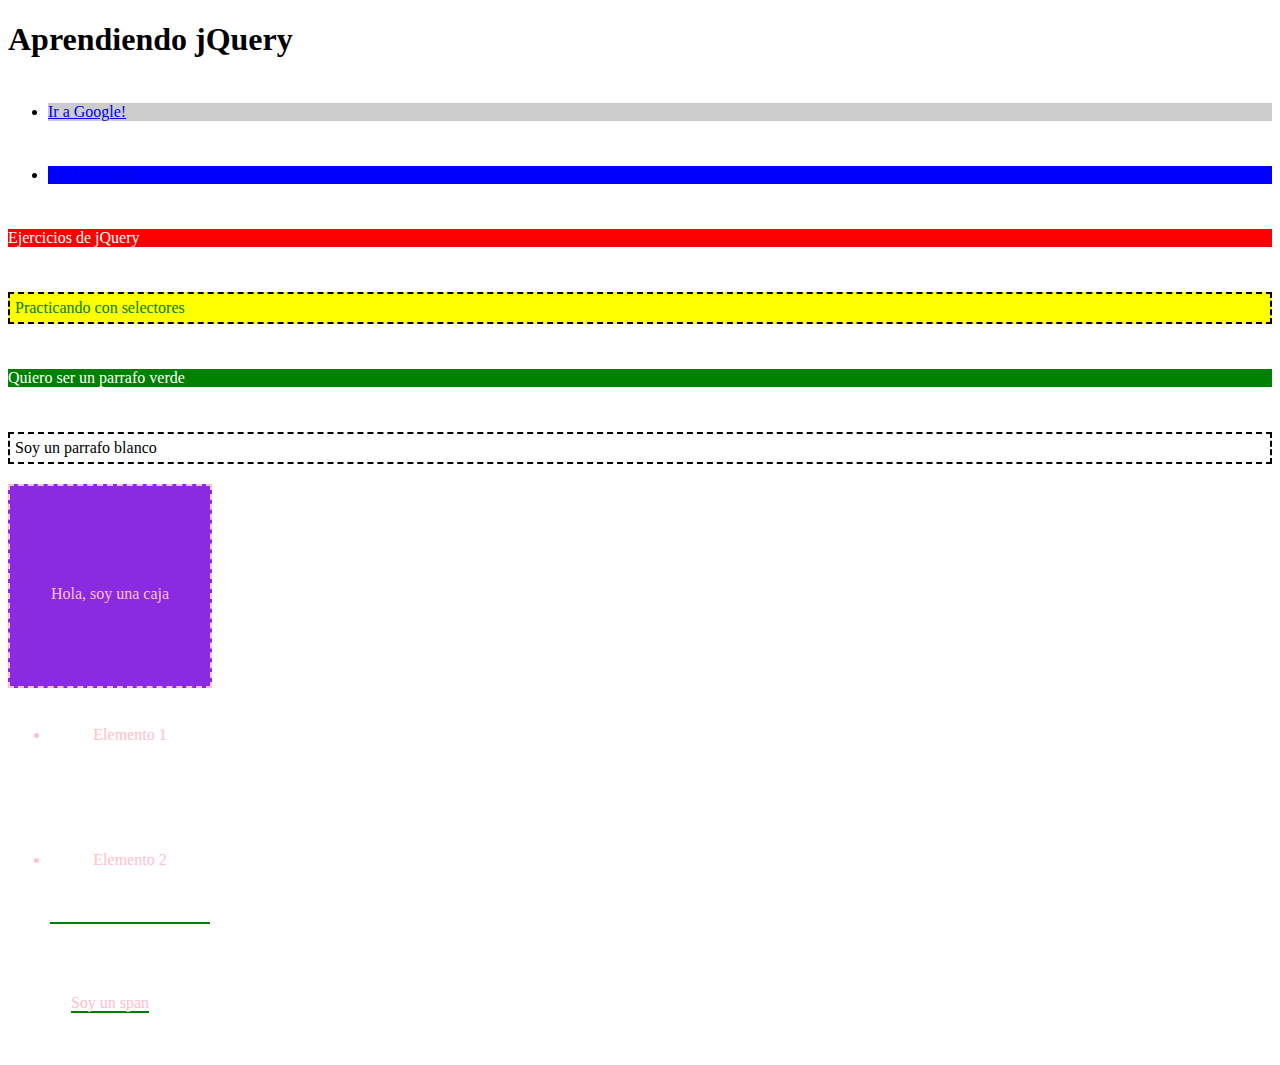
<file: index.html>
<!DOCTYPE html>
<html lang="en">
<head>
    <meta charset="UTF-8">
    <meta name="viewport" content="width=device-width, initial-scale=1.0">
    <meta http-equiv="X-UA-Compatible" content="ie=edge">
    <title>Learning jQuery</title>
    <link rel="stylesheet" type="text/css" href="css/style.css" media="screen"/>
    <script type="text/javascript" src="js/jquery-3.3.1.min.js"></script>
    <script type="text/javascript" src="js/01-selectores.js"></script>
    
</head>
<body>
    <h1>Aprendiendo jQuery</h1>

    <ul>
        <li><a href="https://www.google.com" title="Google">Ir a Google!</a></li>
        <li><a href="https://www.facebook.com" title="Facebook">Ir a Facebook!</a></li>
    </ul>

    <p id="rojo" class="sin_borde">Ejercicios de jQuery</p>
    <p id="amarillo" class="zebra">Practicando con selectores</p>
    <p id="verde" class="sin_borde">Quiero ser un parrafo verde</p>
    <p class="zebra">Soy un parrafo blanco</p>

    <div id="caja">
        <p>Hola, soy una caja</p>
        <ul>
            <li>Elemento 1</li>
            <li class="resaltado">Elemento 2</li>
        </ul>

        <span class="resaltado">Soy un span</span>
    </div>
</body>
</html>
</file>
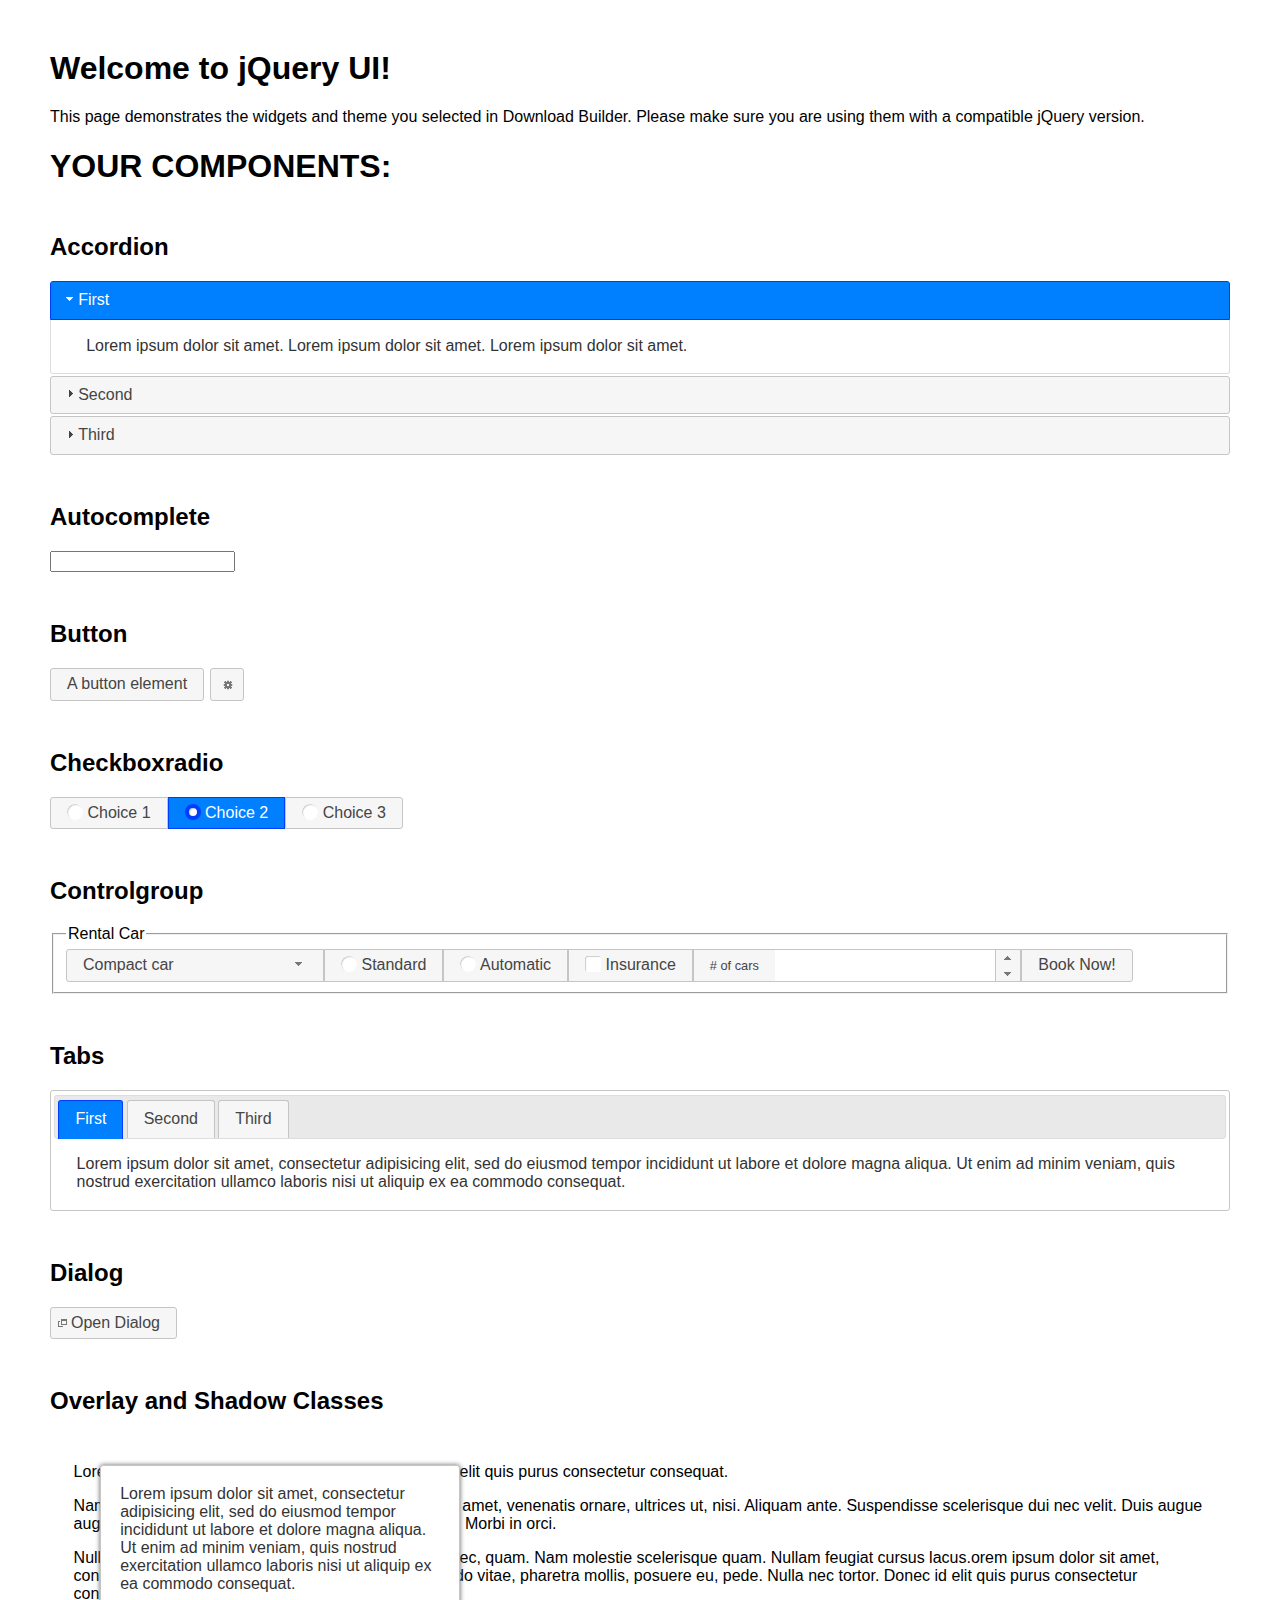
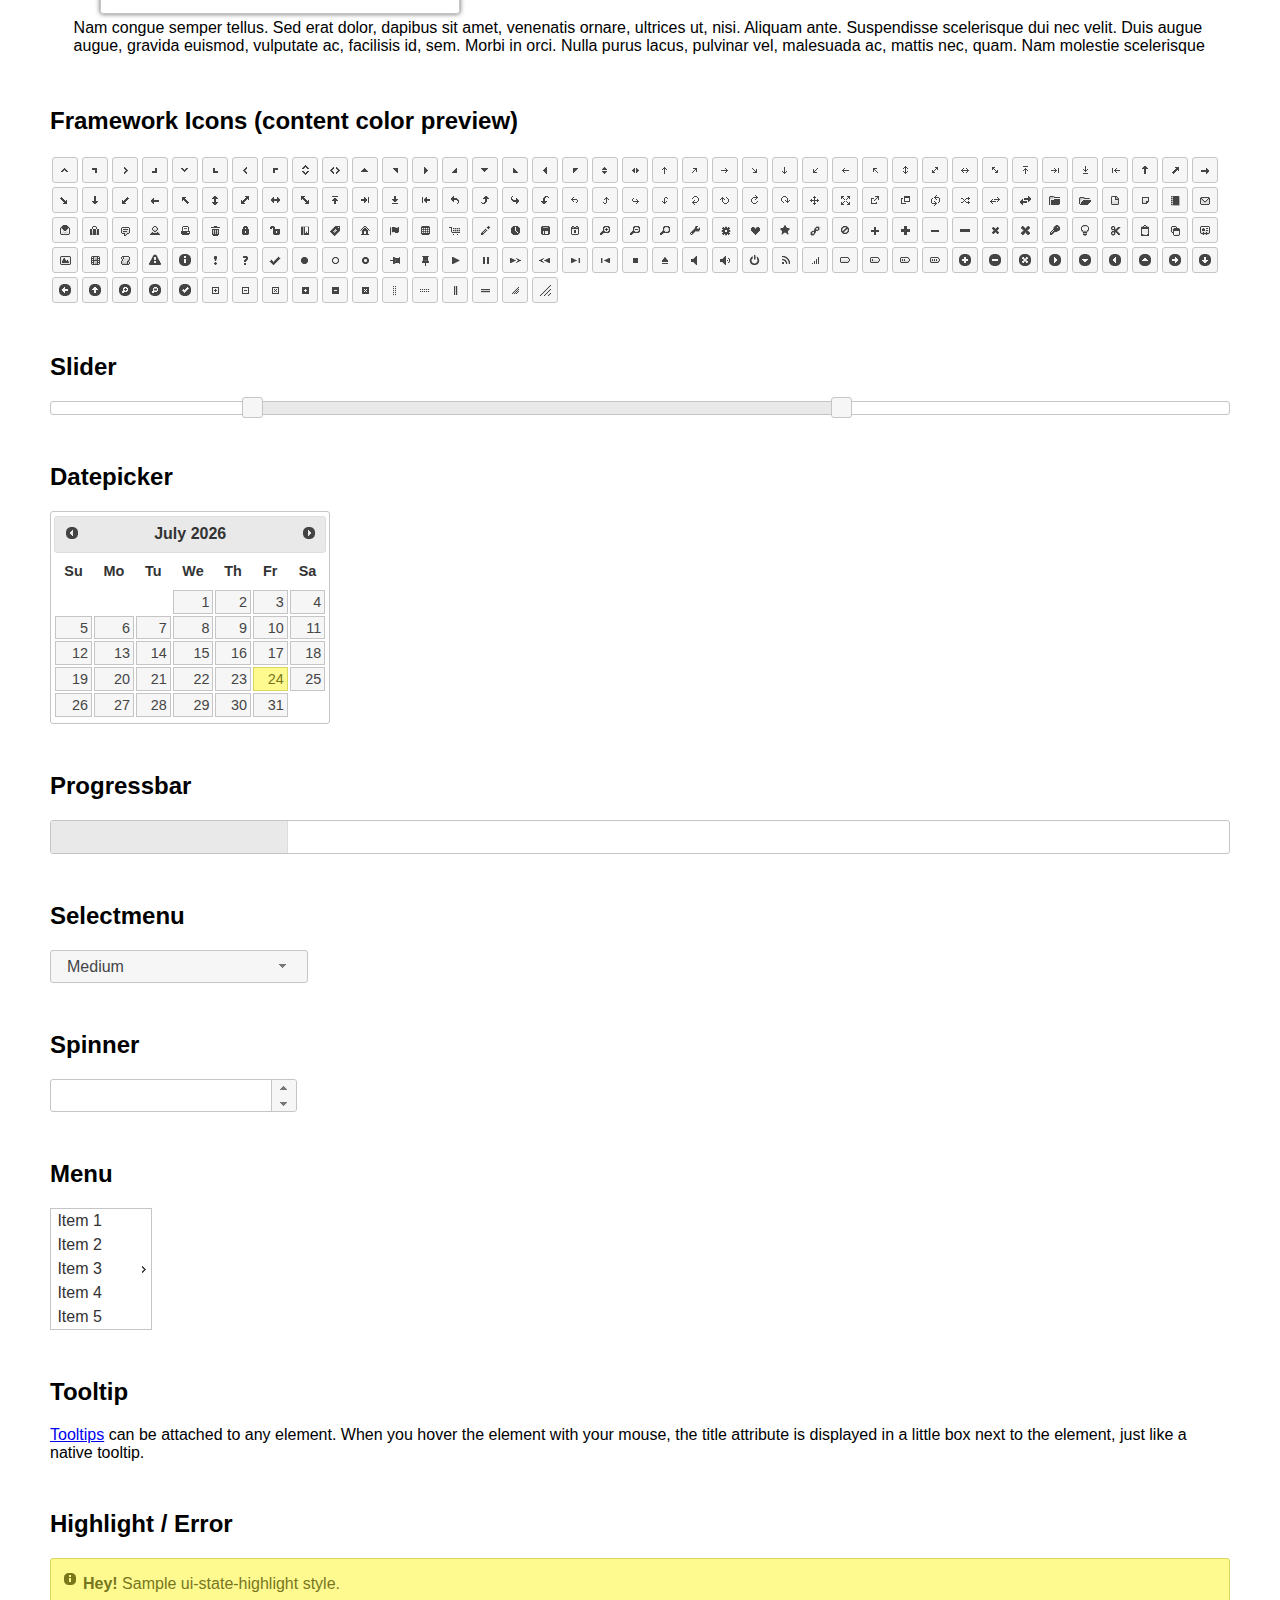
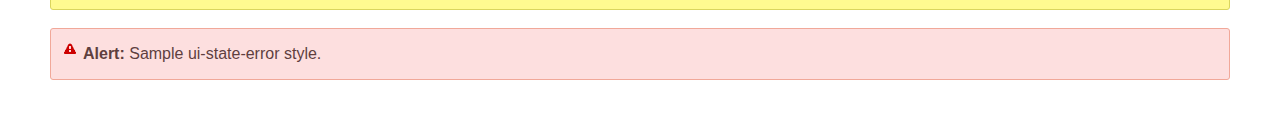
<file: jquery-ui-1.12.1/index.html>
<!doctype html>
<html lang="us">
<head>
	<meta charset="utf-8">
	<title>jQuery UI Example Page</title>
	<link href="jquery-ui.css" rel="stylesheet">
	<style>
	body{
		font-family: "Trebuchet MS", sans-serif;
		margin: 50px;
	}
	.demoHeaders {
		margin-top: 2em;
	}
	#dialog-link {
		padding: .4em 1em .4em 20px;
		text-decoration: none;
		position: relative;
	}
	#dialog-link span.ui-icon {
		margin: 0 5px 0 0;
		position: absolute;
		left: .2em;
		top: 50%;
		margin-top: -8px;
	}
	#icons {
		margin: 0;
		padding: 0;
	}
	#icons li {
		margin: 2px;
		position: relative;
		padding: 4px 0;
		cursor: pointer;
		float: left;
		list-style: none;
	}
	#icons span.ui-icon {
		float: left;
		margin: 0 4px;
	}
	.fakewindowcontain .ui-widget-overlay {
		position: absolute;
	}
	select {
		width: 200px;
	}
	</style>
</head>
<body>

<h1>Welcome to jQuery UI!</h1>

<div class="ui-widget">
	<p>This page demonstrates the widgets and theme you selected in Download Builder. Please make sure you are using them with a compatible jQuery version.</p>
</div>

<h1>YOUR COMPONENTS:</h1>


<!-- Accordion -->
<h2 class="demoHeaders">Accordion</h2>
<div id="accordion">
	<h3>First</h3>
	<div>Lorem ipsum dolor sit amet. Lorem ipsum dolor sit amet. Lorem ipsum dolor sit amet.</div>
	<h3>Second</h3>
	<div>Phasellus mattis tincidunt nibh.</div>
	<h3>Third</h3>
	<div>Nam dui erat, auctor a, dignissim quis.</div>
</div>



<!-- Autocomplete -->
<h2 class="demoHeaders">Autocomplete</h2>
<div>
	<input id="autocomplete" title="type &quot;a&quot;">
</div>



<!-- Button -->
<h2 class="demoHeaders">Button</h2>
<button id="button">A button element</button>
<button id="button-icon">An icon-only button</button>



<!-- Checkboxradio -->
<h2 class="demoHeaders">Checkboxradio</h2>
<form style="margin-top: 1em;">
	<div id="radioset">
		<input type="radio" id="radio1" name="radio"><label for="radio1">Choice 1</label>
		<input type="radio" id="radio2" name="radio" checked="checked"><label for="radio2">Choice 2</label>
		<input type="radio" id="radio3" name="radio"><label for="radio3">Choice 3</label>
	</div>
</form>



<!-- Controlgroup -->
<h2 class="demoHeaders">Controlgroup</h2>
<fieldset>
	<legend>Rental Car</legend>
	<div id="controlgroup">
		<select id="car-type">
			<option>Compact car</option>
			<option>Midsize car</option>
			<option>Full size car</option>
			<option>SUV</option>
			<option>Luxury</option>
			<option>Truck</option>
			<option>Van</option>
		</select>
		<label for="transmission-standard">Standard</label>
		<input type="radio" name="transmission" id="transmission-standard">
		<label for="transmission-automatic">Automatic</label>
		<input type="radio" name="transmission" id="transmission-automatic">
		<label for="insurance">Insurance</label>
		<input type="checkbox" name="insurance" id="insurance">
		<label for="horizontal-spinner" class="ui-controlgroup-label"># of cars</label>
		<input id="horizontal-spinner" class="ui-spinner-input">
		<button>Book Now!</button>
	</div>
</fieldset>



<!-- Tabs -->
<h2 class="demoHeaders">Tabs</h2>
<div id="tabs">
	<ul>
		<li><a href="#tabs-1">First</a></li>
		<li><a href="#tabs-2">Second</a></li>
		<li><a href="#tabs-3">Third</a></li>
	</ul>
	<div id="tabs-1">Lorem ipsum dolor sit amet, consectetur adipisicing elit, sed do eiusmod tempor incididunt ut labore et dolore magna aliqua. Ut enim ad minim veniam, quis nostrud exercitation ullamco laboris nisi ut aliquip ex ea commodo consequat.</div>
	<div id="tabs-2">Phasellus mattis tincidunt nibh. Cras orci urna, blandit id, pretium vel, aliquet ornare, felis. Maecenas scelerisque sem non nisl. Fusce sed lorem in enim dictum bibendum.</div>
	<div id="tabs-3">Nam dui erat, auctor a, dignissim quis, sollicitudin eu, felis. Pellentesque nisi urna, interdum eget, sagittis et, consequat vestibulum, lacus. Mauris porttitor ullamcorper augue.</div>
</div>



<h2 class="demoHeaders">Dialog</h2>
<p>
	<button id="dialog-link" class="ui-button ui-corner-all ui-widget">
		<span class="ui-icon ui-icon-newwin"></span>Open Dialog
	</button>
</p>

<h2 class="demoHeaders">Overlay and Shadow Classes</h2>
<div style="position: relative; width: 96%; height: 200px; padding:1% 2%; overflow:hidden;" class="fakewindowcontain">
	<p>Lorem ipsum dolor sit amet,  Nulla nec tortor. Donec id elit quis purus consectetur consequat. </p><p>Nam congue semper tellus. Sed erat dolor, dapibus sit amet, venenatis ornare, ultrices ut, nisi. Aliquam ante. Suspendisse scelerisque dui nec velit. Duis augue augue, gravida euismod, vulputate ac, facilisis id, sem. Morbi in orci. </p><p>Nulla purus lacus, pulvinar vel, malesuada ac, mattis nec, quam. Nam molestie scelerisque quam. Nullam feugiat cursus lacus.orem ipsum dolor sit amet, consectetur adipiscing elit. Donec libero risus, commodo vitae, pharetra mollis, posuere eu, pede. Nulla nec tortor. Donec id elit quis purus consectetur consequat. </p><p>Nam congue semper tellus. Sed erat dolor, dapibus sit amet, venenatis ornare, ultrices ut, nisi. Aliquam ante. Suspendisse scelerisque dui nec velit. Duis augue augue, gravida euismod, vulputate ac, facilisis id, sem. Morbi in orci. Nulla purus lacus, pulvinar vel, malesuada ac, mattis nec, quam. Nam molestie scelerisque quam. </p><p>Nullam feugiat cursus lacus.orem ipsum dolor sit amet, consectetur adipiscing elit. Donec libero risus, commodo vitae, pharetra mollis, posuere eu, pede. Nulla nec tortor. Donec id elit quis purus consectetur consequat. Nam congue semper tellus. Sed erat dolor, dapibus sit amet, venenatis ornare, ultrices ut, nisi. Aliquam ante. </p><p>Suspendisse scelerisque dui nec velit. Duis augue augue, gravida euismod, vulputate ac, facilisis id, sem. Morbi in orci. Nulla purus lacus, pulvinar vel, malesuada ac, mattis nec, quam. Nam molestie scelerisque quam. Nullam feugiat cursus lacus.orem ipsum dolor sit amet, consectetur adipiscing elit. Donec libero risus, commodo vitae, pharetra mollis, posuere eu, pede. Nulla nec tortor. Donec id elit quis purus consectetur consequat. Nam congue semper tellus. Sed erat dolor, dapibus sit amet, venenatis ornare, ultrices ut, nisi. </p>

	<!-- ui-dialog -->
	<div class="ui-widget-overlay ui-front"></div>
	<div style="position: absolute; width: 320px; left: 50px; top: 30px; padding: 1.2em" class="ui-widget ui-front ui-widget-content ui-corner-all ui-widget-shadow">
		Lorem ipsum dolor sit amet, consectetur adipisicing elit, sed do eiusmod tempor incididunt ut labore et dolore magna aliqua. Ut enim ad minim veniam, quis nostrud exercitation ullamco laboris nisi ut aliquip ex ea commodo consequat.
	</div>

</div>

<!-- ui-dialog -->
<div id="dialog" title="Dialog Title">
	<p>Lorem ipsum dolor sit amet, consectetur adipisicing elit, sed do eiusmod tempor incididunt ut labore et dolore magna aliqua. Ut enim ad minim veniam, quis nostrud exercitation ullamco laboris nisi ut aliquip ex ea commodo consequat.</p>
</div>



<h2 class="demoHeaders">Framework Icons (content color preview)</h2>
<ul id="icons" class="ui-widget ui-helper-clearfix">
	<li class="ui-state-default ui-corner-all" title=".ui-icon-caret-1-n"><span class="ui-icon ui-icon-caret-1-n"></span></li>
	<li class="ui-state-default ui-corner-all" title=".ui-icon-caret-1-ne"><span class="ui-icon ui-icon-caret-1-ne"></span></li>
	<li class="ui-state-default ui-corner-all" title=".ui-icon-caret-1-e"><span class="ui-icon ui-icon-caret-1-e"></span></li>
	<li class="ui-state-default ui-corner-all" title=".ui-icon-caret-1-se"><span class="ui-icon ui-icon-caret-1-se"></span></li>
	<li class="ui-state-default ui-corner-all" title=".ui-icon-caret-1-s"><span class="ui-icon ui-icon-caret-1-s"></span></li>
	<li class="ui-state-default ui-corner-all" title=".ui-icon-caret-1-sw"><span class="ui-icon ui-icon-caret-1-sw"></span></li>
	<li class="ui-state-default ui-corner-all" title=".ui-icon-caret-1-w"><span class="ui-icon ui-icon-caret-1-w"></span></li>
	<li class="ui-state-default ui-corner-all" title=".ui-icon-caret-1-nw"><span class="ui-icon ui-icon-caret-1-nw"></span></li>
	<li class="ui-state-default ui-corner-all" title=".ui-icon-caret-2-n-s"><span class="ui-icon ui-icon-caret-2-n-s"></span></li>
	<li class="ui-state-default ui-corner-all" title=".ui-icon-caret-2-e-w"><span class="ui-icon ui-icon-caret-2-e-w"></span></li>
	<li class="ui-state-default ui-corner-all" title=".ui-icon-triangle-1-n"><span class="ui-icon ui-icon-triangle-1-n"></span></li>
	<li class="ui-state-default ui-corner-all" title=".ui-icon-triangle-1-ne"><span class="ui-icon ui-icon-triangle-1-ne"></span></li>
	<li class="ui-state-default ui-corner-all" title=".ui-icon-triangle-1-e"><span class="ui-icon ui-icon-triangle-1-e"></span></li>
	<li class="ui-state-default ui-corner-all" title=".ui-icon-triangle-1-se"><span class="ui-icon ui-icon-triangle-1-se"></span></li>
	<li class="ui-state-default ui-corner-all" title=".ui-icon-triangle-1-s"><span class="ui-icon ui-icon-triangle-1-s"></span></li>
	<li class="ui-state-default ui-corner-all" title=".ui-icon-triangle-1-sw"><span class="ui-icon ui-icon-triangle-1-sw"></span></li>
	<li class="ui-state-default ui-corner-all" title=".ui-icon-triangle-1-w"><span class="ui-icon ui-icon-triangle-1-w"></span></li>
	<li class="ui-state-default ui-corner-all" title=".ui-icon-triangle-1-nw"><span class="ui-icon ui-icon-triangle-1-nw"></span></li>
	<li class="ui-state-default ui-corner-all" title=".ui-icon-triangle-2-n-s"><span class="ui-icon ui-icon-triangle-2-n-s"></span></li>
	<li class="ui-state-default ui-corner-all" title=".ui-icon-triangle-2-e-w"><span class="ui-icon ui-icon-triangle-2-e-w"></span></li>
	<li class="ui-state-default ui-corner-all" title=".ui-icon-arrow-1-n"><span class="ui-icon ui-icon-arrow-1-n"></span></li>
	<li class="ui-state-default ui-corner-all" title=".ui-icon-arrow-1-ne"><span class="ui-icon ui-icon-arrow-1-ne"></span></li>
	<li class="ui-state-default ui-corner-all" title=".ui-icon-arrow-1-e"><span class="ui-icon ui-icon-arrow-1-e"></span></li>
	<li class="ui-state-default ui-corner-all" title=".ui-icon-arrow-1-se"><span class="ui-icon ui-icon-arrow-1-se"></span></li>
	<li class="ui-state-default ui-corner-all" title=".ui-icon-arrow-1-s"><span class="ui-icon ui-icon-arrow-1-s"></span></li>
	<li class="ui-state-default ui-corner-all" title=".ui-icon-arrow-1-sw"><span class="ui-icon ui-icon-arrow-1-sw"></span></li>
	<li class="ui-state-default ui-corner-all" title=".ui-icon-arrow-1-w"><span class="ui-icon ui-icon-arrow-1-w"></span></li>
	<li class="ui-state-default ui-corner-all" title=".ui-icon-arrow-1-nw"><span class="ui-icon ui-icon-arrow-1-nw"></span></li>
	<li class="ui-state-default ui-corner-all" title=".ui-icon-arrow-2-n-s"><span class="ui-icon ui-icon-arrow-2-n-s"></span></li>
	<li class="ui-state-default ui-corner-all" title=".ui-icon-arrow-2-ne-sw"><span class="ui-icon ui-icon-arrow-2-ne-sw"></span></li>
	<li class="ui-state-default ui-corner-all" title=".ui-icon-arrow-2-e-w"><span class="ui-icon ui-icon-arrow-2-e-w"></span></li>
	<li class="ui-state-default ui-corner-all" title=".ui-icon-arrow-2-se-nw"><span class="ui-icon ui-icon-arrow-2-se-nw"></span></li>
	<li class="ui-state-default ui-corner-all" title=".ui-icon-arrowstop-1-n"><span class="ui-icon ui-icon-arrowstop-1-n"></span></li>
	<li class="ui-state-default ui-corner-all" title=".ui-icon-arrowstop-1-e"><span class="ui-icon ui-icon-arrowstop-1-e"></span></li>
	<li class="ui-state-default ui-corner-all" title=".ui-icon-arrowstop-1-s"><span class="ui-icon ui-icon-arrowstop-1-s"></span></li>
	<li class="ui-state-default ui-corner-all" title=".ui-icon-arrowstop-1-w"><span class="ui-icon ui-icon-arrowstop-1-w"></span></li>
	<li class="ui-state-default ui-corner-all" title=".ui-icon-arrowthick-1-n"><span class="ui-icon ui-icon-arrowthick-1-n"></span></li>
	<li class="ui-state-default ui-corner-all" title=".ui-icon-arrowthick-1-ne"><span class="ui-icon ui-icon-arrowthick-1-ne"></span></li>
	<li class="ui-state-default ui-corner-all" title=".ui-icon-arrowthick-1-e"><span class="ui-icon ui-icon-arrowthick-1-e"></span></li>
	<li class="ui-state-default ui-corner-all" title=".ui-icon-arrowthick-1-se"><span class="ui-icon ui-icon-arrowthick-1-se"></span></li>
	<li class="ui-state-default ui-corner-all" title=".ui-icon-arrowthick-1-s"><span class="ui-icon ui-icon-arrowthick-1-s"></span></li>
	<li class="ui-state-default ui-corner-all" title=".ui-icon-arrowthick-1-sw"><span class="ui-icon ui-icon-arrowthick-1-sw"></span></li>
	<li class="ui-state-default ui-corner-all" title=".ui-icon-arrowthick-1-w"><span class="ui-icon ui-icon-arrowthick-1-w"></span></li>
	<li class="ui-state-default ui-corner-all" title=".ui-icon-arrowthick-1-nw"><span class="ui-icon ui-icon-arrowthick-1-nw"></span></li>
	<li class="ui-state-default ui-corner-all" title=".ui-icon-arrowthick-2-n-s"><span class="ui-icon ui-icon-arrowthick-2-n-s"></span></li>
	<li class="ui-state-default ui-corner-all" title=".ui-icon-arrowthick-2-ne-sw"><span class="ui-icon ui-icon-arrowthick-2-ne-sw"></span></li>
	<li class="ui-state-default ui-corner-all" title=".ui-icon-arrowthick-2-e-w"><span class="ui-icon ui-icon-arrowthick-2-e-w"></span></li>
	<li class="ui-state-default ui-corner-all" title=".ui-icon-arrowthick-2-se-nw"><span class="ui-icon ui-icon-arrowthick-2-se-nw"></span></li>
	<li class="ui-state-default ui-corner-all" title=".ui-icon-arrowthickstop-1-n"><span class="ui-icon ui-icon-arrowthickstop-1-n"></span></li>
	<li class="ui-state-default ui-corner-all" title=".ui-icon-arrowthickstop-1-e"><span class="ui-icon ui-icon-arrowthickstop-1-e"></span></li>
	<li class="ui-state-default ui-corner-all" title=".ui-icon-arrowthickstop-1-s"><span class="ui-icon ui-icon-arrowthickstop-1-s"></span></li>
	<li class="ui-state-default ui-corner-all" title=".ui-icon-arrowthickstop-1-w"><span class="ui-icon ui-icon-arrowthickstop-1-w"></span></li>
	<li class="ui-state-default ui-corner-all" title=".ui-icon-arrowreturnthick-1-w"><span class="ui-icon ui-icon-arrowreturnthick-1-w"></span></li>
	<li class="ui-state-default ui-corner-all" title=".ui-icon-arrowreturnthick-1-n"><span class="ui-icon ui-icon-arrowreturnthick-1-n"></span></li>
	<li class="ui-state-default ui-corner-all" title=".ui-icon-arrowreturnthick-1-e"><span class="ui-icon ui-icon-arrowreturnthick-1-e"></span></li>
	<li class="ui-state-default ui-corner-all" title=".ui-icon-arrowreturnthick-1-s"><span class="ui-icon ui-icon-arrowreturnthick-1-s"></span></li>
	<li class="ui-state-default ui-corner-all" title=".ui-icon-arrowreturn-1-w"><span class="ui-icon ui-icon-arrowreturn-1-w"></span></li>
	<li class="ui-state-default ui-corner-all" title=".ui-icon-arrowreturn-1-n"><span class="ui-icon ui-icon-arrowreturn-1-n"></span></li>
	<li class="ui-state-default ui-corner-all" title=".ui-icon-arrowreturn-1-e"><span class="ui-icon ui-icon-arrowreturn-1-e"></span></li>
	<li class="ui-state-default ui-corner-all" title=".ui-icon-arrowreturn-1-s"><span class="ui-icon ui-icon-arrowreturn-1-s"></span></li>
	<li class="ui-state-default ui-corner-all" title=".ui-icon-arrowrefresh-1-w"><span class="ui-icon ui-icon-arrowrefresh-1-w"></span></li>
	<li class="ui-state-default ui-corner-all" title=".ui-icon-arrowrefresh-1-n"><span class="ui-icon ui-icon-arrowrefresh-1-n"></span></li>
	<li class="ui-state-default ui-corner-all" title=".ui-icon-arrowrefresh-1-e"><span class="ui-icon ui-icon-arrowrefresh-1-e"></span></li>
	<li class="ui-state-default ui-corner-all" title=".ui-icon-arrowrefresh-1-s"><span class="ui-icon ui-icon-arrowrefresh-1-s"></span></li>
	<li class="ui-state-default ui-corner-all" title=".ui-icon-arrow-4"><span class="ui-icon ui-icon-arrow-4"></span></li>
	<li class="ui-state-default ui-corner-all" title=".ui-icon-arrow-4-diag"><span class="ui-icon ui-icon-arrow-4-diag"></span></li>
	<li class="ui-state-default ui-corner-all" title=".ui-icon-extlink"><span class="ui-icon ui-icon-extlink"></span></li>
	<li class="ui-state-default ui-corner-all" title=".ui-icon-newwin"><span class="ui-icon ui-icon-newwin"></span></li>
	<li class="ui-state-default ui-corner-all" title=".ui-icon-refresh"><span class="ui-icon ui-icon-refresh"></span></li>
	<li class="ui-state-default ui-corner-all" title=".ui-icon-shuffle"><span class="ui-icon ui-icon-shuffle"></span></li>
	<li class="ui-state-default ui-corner-all" title=".ui-icon-transfer-e-w"><span class="ui-icon ui-icon-transfer-e-w"></span></li>
	<li class="ui-state-default ui-corner-all" title=".ui-icon-transferthick-e-w"><span class="ui-icon ui-icon-transferthick-e-w"></span></li>
	<li class="ui-state-default ui-corner-all" title=".ui-icon-folder-collapsed"><span class="ui-icon ui-icon-folder-collapsed"></span></li>
	<li class="ui-state-default ui-corner-all" title=".ui-icon-folder-open"><span class="ui-icon ui-icon-folder-open"></span></li>
	<li class="ui-state-default ui-corner-all" title=".ui-icon-document"><span class="ui-icon ui-icon-document"></span></li>
	<li class="ui-state-default ui-corner-all" title=".ui-icon-document-b"><span class="ui-icon ui-icon-document-b"></span></li>
	<li class="ui-state-default ui-corner-all" title=".ui-icon-note"><span class="ui-icon ui-icon-note"></span></li>
	<li class="ui-state-default ui-corner-all" title=".ui-icon-mail-closed"><span class="ui-icon ui-icon-mail-closed"></span></li>
	<li class="ui-state-default ui-corner-all" title=".ui-icon-mail-open"><span class="ui-icon ui-icon-mail-open"></span></li>
	<li class="ui-state-default ui-corner-all" title=".ui-icon-suitcase"><span class="ui-icon ui-icon-suitcase"></span></li>
	<li class="ui-state-default ui-corner-all" title=".ui-icon-comment"><span class="ui-icon ui-icon-comment"></span></li>
	<li class="ui-state-default ui-corner-all" title=".ui-icon-person"><span class="ui-icon ui-icon-person"></span></li>
	<li class="ui-state-default ui-corner-all" title=".ui-icon-print"><span class="ui-icon ui-icon-print"></span></li>
	<li class="ui-state-default ui-corner-all" title=".ui-icon-trash"><span class="ui-icon ui-icon-trash"></span></li>
	<li class="ui-state-default ui-corner-all" title=".ui-icon-locked"><span class="ui-icon ui-icon-locked"></span></li>
	<li class="ui-state-default ui-corner-all" title=".ui-icon-unlocked"><span class="ui-icon ui-icon-unlocked"></span></li>
	<li class="ui-state-default ui-corner-all" title=".ui-icon-bookmark"><span class="ui-icon ui-icon-bookmark"></span></li>
	<li class="ui-state-default ui-corner-all" title=".ui-icon-tag"><span class="ui-icon ui-icon-tag"></span></li>
	<li class="ui-state-default ui-corner-all" title=".ui-icon-home"><span class="ui-icon ui-icon-home"></span></li>
	<li class="ui-state-default ui-corner-all" title=".ui-icon-flag"><span class="ui-icon ui-icon-flag"></span></li>
	<li class="ui-state-default ui-corner-all" title=".ui-icon-calculator"><span class="ui-icon ui-icon-calculator"></span></li>
	<li class="ui-state-default ui-corner-all" title=".ui-icon-cart"><span class="ui-icon ui-icon-cart"></span></li>
	<li class="ui-state-default ui-corner-all" title=".ui-icon-pencil"><span class="ui-icon ui-icon-pencil"></span></li>
	<li class="ui-state-default ui-corner-all" title=".ui-icon-clock"><span class="ui-icon ui-icon-clock"></span></li>
	<li class="ui-state-default ui-corner-all" title=".ui-icon-disk"><span class="ui-icon ui-icon-disk"></span></li>
	<li class="ui-state-default ui-corner-all" title=".ui-icon-calendar"><span class="ui-icon ui-icon-calendar"></span></li>
	<li class="ui-state-default ui-corner-all" title=".ui-icon-zoomin"><span class="ui-icon ui-icon-zoomin"></span></li>
	<li class="ui-state-default ui-corner-all" title=".ui-icon-zoomout"><span class="ui-icon ui-icon-zoomout"></span></li>
	<li class="ui-state-default ui-corner-all" title=".ui-icon-search"><span class="ui-icon ui-icon-search"></span></li>
	<li class="ui-state-default ui-corner-all" title=".ui-icon-wrench"><span class="ui-icon ui-icon-wrench"></span></li>
	<li class="ui-state-default ui-corner-all" title=".ui-icon-gear"><span class="ui-icon ui-icon-gear"></span></li>
	<li class="ui-state-default ui-corner-all" title=".ui-icon-heart"><span class="ui-icon ui-icon-heart"></span></li>
	<li class="ui-state-default ui-corner-all" title=".ui-icon-star"><span class="ui-icon ui-icon-star"></span></li>
	<li class="ui-state-default ui-corner-all" title=".ui-icon-link"><span class="ui-icon ui-icon-link"></span></li>
	<li class="ui-state-default ui-corner-all" title=".ui-icon-cancel"><span class="ui-icon ui-icon-cancel"></span></li>
	<li class="ui-state-default ui-corner-all" title=".ui-icon-plus"><span class="ui-icon ui-icon-plus"></span></li>
	<li class="ui-state-default ui-corner-all" title=".ui-icon-plusthick"><span class="ui-icon ui-icon-plusthick"></span></li>
	<li class="ui-state-default ui-corner-all" title=".ui-icon-minus"><span class="ui-icon ui-icon-minus"></span></li>
	<li class="ui-state-default ui-corner-all" title=".ui-icon-minusthick"><span class="ui-icon ui-icon-minusthick"></span></li>
	<li class="ui-state-default ui-corner-all" title=".ui-icon-close"><span class="ui-icon ui-icon-close"></span></li>
	<li class="ui-state-default ui-corner-all" title=".ui-icon-closethick"><span class="ui-icon ui-icon-closethick"></span></li>
	<li class="ui-state-default ui-corner-all" title=".ui-icon-key"><span class="ui-icon ui-icon-key"></span></li>
	<li class="ui-state-default ui-corner-all" title=".ui-icon-lightbulb"><span class="ui-icon ui-icon-lightbulb"></span></li>
	<li class="ui-state-default ui-corner-all" title=".ui-icon-scissors"><span class="ui-icon ui-icon-scissors"></span></li>
	<li class="ui-state-default ui-corner-all" title=".ui-icon-clipboard"><span class="ui-icon ui-icon-clipboard"></span></li>
	<li class="ui-state-default ui-corner-all" title=".ui-icon-copy"><span class="ui-icon ui-icon-copy"></span></li>
	<li class="ui-state-default ui-corner-all" title=".ui-icon-contact"><span class="ui-icon ui-icon-contact"></span></li>
	<li class="ui-state-default ui-corner-all" title=".ui-icon-image"><span class="ui-icon ui-icon-image"></span></li>
	<li class="ui-state-default ui-corner-all" title=".ui-icon-video"><span class="ui-icon ui-icon-video"></span></li>
	<li class="ui-state-default ui-corner-all" title=".ui-icon-script"><span class="ui-icon ui-icon-script"></span></li>
	<li class="ui-state-default ui-corner-all" title=".ui-icon-alert"><span class="ui-icon ui-icon-alert"></span></li>
	<li class="ui-state-default ui-corner-all" title=".ui-icon-info"><span class="ui-icon ui-icon-info"></span></li>
	<li class="ui-state-default ui-corner-all" title=".ui-icon-notice"><span class="ui-icon ui-icon-notice"></span></li>
	<li class="ui-state-default ui-corner-all" title=".ui-icon-help"><span class="ui-icon ui-icon-help"></span></li>
	<li class="ui-state-default ui-corner-all" title=".ui-icon-check"><span class="ui-icon ui-icon-check"></span></li>
	<li class="ui-state-default ui-corner-all" title=".ui-icon-bullet"><span class="ui-icon ui-icon-bullet"></span></li>
	<li class="ui-state-default ui-corner-all" title=".ui-icon-radio-off"><span class="ui-icon ui-icon-radio-off"></span></li>
	<li class="ui-state-default ui-corner-all" title=".ui-icon-radio-on"><span class="ui-icon ui-icon-radio-on"></span></li>
	<li class="ui-state-default ui-corner-all" title=".ui-icon-pin-w"><span class="ui-icon ui-icon-pin-w"></span></li>
	<li class="ui-state-default ui-corner-all" title=".ui-icon-pin-s"><span class="ui-icon ui-icon-pin-s"></span></li>
	<li class="ui-state-default ui-corner-all" title=".ui-icon-play"><span class="ui-icon ui-icon-play"></span></li>
	<li class="ui-state-default ui-corner-all" title=".ui-icon-pause"><span class="ui-icon ui-icon-pause"></span></li>
	<li class="ui-state-default ui-corner-all" title=".ui-icon-seek-next"><span class="ui-icon ui-icon-seek-next"></span></li>
	<li class="ui-state-default ui-corner-all" title=".ui-icon-seek-prev"><span class="ui-icon ui-icon-seek-prev"></span></li>
	<li class="ui-state-default ui-corner-all" title=".ui-icon-seek-end"><span class="ui-icon ui-icon-seek-end"></span></li>
	<li class="ui-state-default ui-corner-all" title=".ui-icon-seek-first"><span class="ui-icon ui-icon-seek-first"></span></li>
	<li class="ui-state-default ui-corner-all" title=".ui-icon-stop"><span class="ui-icon ui-icon-stop"></span></li>
	<li class="ui-state-default ui-corner-all" title=".ui-icon-eject"><span class="ui-icon ui-icon-eject"></span></li>
	<li class="ui-state-default ui-corner-all" title=".ui-icon-volume-off"><span class="ui-icon ui-icon-volume-off"></span></li>
	<li class="ui-state-default ui-corner-all" title=".ui-icon-volume-on"><span class="ui-icon ui-icon-volume-on"></span></li>
	<li class="ui-state-default ui-corner-all" title=".ui-icon-power"><span class="ui-icon ui-icon-power"></span></li>
	<li class="ui-state-default ui-corner-all" title=".ui-icon-signal-diag"><span class="ui-icon ui-icon-signal-diag"></span></li>
	<li class="ui-state-default ui-corner-all" title=".ui-icon-signal"><span class="ui-icon ui-icon-signal"></span></li>
	<li class="ui-state-default ui-corner-all" title=".ui-icon-battery-0"><span class="ui-icon ui-icon-battery-0"></span></li>
	<li class="ui-state-default ui-corner-all" title=".ui-icon-battery-1"><span class="ui-icon ui-icon-battery-1"></span></li>
	<li class="ui-state-default ui-corner-all" title=".ui-icon-battery-2"><span class="ui-icon ui-icon-battery-2"></span></li>
	<li class="ui-state-default ui-corner-all" title=".ui-icon-battery-3"><span class="ui-icon ui-icon-battery-3"></span></li>
	<li class="ui-state-default ui-corner-all" title=".ui-icon-circle-plus"><span class="ui-icon ui-icon-circle-plus"></span></li>
	<li class="ui-state-default ui-corner-all" title=".ui-icon-circle-minus"><span class="ui-icon ui-icon-circle-minus"></span></li>
	<li class="ui-state-default ui-corner-all" title=".ui-icon-circle-close"><span class="ui-icon ui-icon-circle-close"></span></li>
	<li class="ui-state-default ui-corner-all" title=".ui-icon-circle-triangle-e"><span class="ui-icon ui-icon-circle-triangle-e"></span></li>
	<li class="ui-state-default ui-corner-all" title=".ui-icon-circle-triangle-s"><span class="ui-icon ui-icon-circle-triangle-s"></span></li>
	<li class="ui-state-default ui-corner-all" title=".ui-icon-circle-triangle-w"><span class="ui-icon ui-icon-circle-triangle-w"></span></li>
	<li class="ui-state-default ui-corner-all" title=".ui-icon-circle-triangle-n"><span class="ui-icon ui-icon-circle-triangle-n"></span></li>
	<li class="ui-state-default ui-corner-all" title=".ui-icon-circle-arrow-e"><span class="ui-icon ui-icon-circle-arrow-e"></span></li>
	<li class="ui-state-default ui-corner-all" title=".ui-icon-circle-arrow-s"><span class="ui-icon ui-icon-circle-arrow-s"></span></li>
	<li class="ui-state-default ui-corner-all" title=".ui-icon-circle-arrow-w"><span class="ui-icon ui-icon-circle-arrow-w"></span></li>
	<li class="ui-state-default ui-corner-all" title=".ui-icon-circle-arrow-n"><span class="ui-icon ui-icon-circle-arrow-n"></span></li>
	<li class="ui-state-default ui-corner-all" title=".ui-icon-circle-zoomin"><span class="ui-icon ui-icon-circle-zoomin"></span></li>
	<li class="ui-state-default ui-corner-all" title=".ui-icon-circle-zoomout"><span class="ui-icon ui-icon-circle-zoomout"></span></li>
	<li class="ui-state-default ui-corner-all" title=".ui-icon-circle-check"><span class="ui-icon ui-icon-circle-check"></span></li>
	<li class="ui-state-default ui-corner-all" title=".ui-icon-circlesmall-plus"><span class="ui-icon ui-icon-circlesmall-plus"></span></li>
	<li class="ui-state-default ui-corner-all" title=".ui-icon-circlesmall-minus"><span class="ui-icon ui-icon-circlesmall-minus"></span></li>
	<li class="ui-state-default ui-corner-all" title=".ui-icon-circlesmall-close"><span class="ui-icon ui-icon-circlesmall-close"></span></li>
	<li class="ui-state-default ui-corner-all" title=".ui-icon-squaresmall-plus"><span class="ui-icon ui-icon-squaresmall-plus"></span></li>
	<li class="ui-state-default ui-corner-all" title=".ui-icon-squaresmall-minus"><span class="ui-icon ui-icon-squaresmall-minus"></span></li>
	<li class="ui-state-default ui-corner-all" title=".ui-icon-squaresmall-close"><span class="ui-icon ui-icon-squaresmall-close"></span></li>
	<li class="ui-state-default ui-corner-all" title=".ui-icon-grip-dotted-vertical"><span class="ui-icon ui-icon-grip-dotted-vertical"></span></li>
	<li class="ui-state-default ui-corner-all" title=".ui-icon-grip-dotted-horizontal"><span class="ui-icon ui-icon-grip-dotted-horizontal"></span></li>
	<li class="ui-state-default ui-corner-all" title=".ui-icon-grip-solid-vertical"><span class="ui-icon ui-icon-grip-solid-vertical"></span></li>
	<li class="ui-state-default ui-corner-all" title=".ui-icon-grip-solid-horizontal"><span class="ui-icon ui-icon-grip-solid-horizontal"></span></li>
	<li class="ui-state-default ui-corner-all" title=".ui-icon-gripsmall-diagonal-se"><span class="ui-icon ui-icon-gripsmall-diagonal-se"></span></li>
	<li class="ui-state-default ui-corner-all" title=".ui-icon-grip-diagonal-se"><span class="ui-icon ui-icon-grip-diagonal-se"></span></li>
</ul>


<!-- Slider -->
<h2 class="demoHeaders">Slider</h2>
<div id="slider"></div>



<!-- Datepicker -->
<h2 class="demoHeaders">Datepicker</h2>
<div id="datepicker"></div>



<!-- Progressbar -->
<h2 class="demoHeaders">Progressbar</h2>
<div id="progressbar"></div>



<!-- Progressbar -->
<h2 class="demoHeaders">Selectmenu</h2>
<select id="selectmenu">
	<option>Slower</option>
	<option>Slow</option>
	<option selected="selected">Medium</option>
	<option>Fast</option>
	<option>Faster</option>
</select>



<!-- Spinner -->
<h2 class="demoHeaders">Spinner</h2>
<input id="spinner">



<!-- Menu -->
<h2 class="demoHeaders">Menu</h2>
<ul style="width:100px;" id="menu">
	<li><div>Item 1</div></li>
	<li><div>Item 2</div></li>
	<li><div>Item 3</div>
		<ul>
			<li><div>Item 3-1</div></li>
			<li><div>Item 3-2</div></li>
			<li><div>Item 3-3</div></li>
			<li><div>Item 3-4</div></li>
			<li><div>Item 3-5</div></li>
		</ul>
	</li>
	<li><div>Item 4</div></li>
	<li><div>Item 5</div></li>
</ul>



<!-- Tooltip -->
<h2 class="demoHeaders">Tooltip</h2>
<p id="tooltip">
	<a href="#" title="That&apos;s what this widget is">Tooltips</a> can be attached to any element. When you hover
the element with your mouse, the title attribute is displayed in a little box next to the element, just like a native tooltip.
</p>


<!-- Highlight / Error -->
<h2 class="demoHeaders">Highlight / Error</h2>
<div class="ui-widget">
	<div class="ui-state-highlight ui-corner-all" style="margin-top: 20px; padding: 0 .7em;">
		<p><span class="ui-icon ui-icon-info" style="float: left; margin-right: .3em;"></span>
		<strong>Hey!</strong> Sample ui-state-highlight style.</p>
	</div>
</div>
<br>
<div class="ui-widget">
	<div class="ui-state-error ui-corner-all" style="padding: 0 .7em;">
		<p><span class="ui-icon ui-icon-alert" style="float: left; margin-right: .3em;"></span>
		<strong>Alert:</strong> Sample ui-state-error style.</p>
	</div>
</div>

<script src="external/jquery/jquery.js"></script>
<script src="jquery-ui.js"></script>
<script>

$( "#accordion" ).accordion();



var availableTags = [
	"ActionScript",
	"AppleScript",
	"Asp",
	"BASIC",
	"C",
	"C++",
	"Clojure",
	"COBOL",
	"ColdFusion",
	"Erlang",
	"Fortran",
	"Groovy",
	"Haskell",
	"Java",
	"JavaScript",
	"Lisp",
	"Perl",
	"PHP",
	"Python",
	"Ruby",
	"Scala",
	"Scheme"
];
$( "#autocomplete" ).autocomplete({
	source: availableTags
});



$( "#button" ).button();
$( "#button-icon" ).button({
	icon: "ui-icon-gear",
	showLabel: false
});



$( "#radioset" ).buttonset();



$( "#controlgroup" ).controlgroup();



$( "#tabs" ).tabs();



$( "#dialog" ).dialog({
	autoOpen: false,
	width: 400,
	buttons: [
		{
			text: "Ok",
			click: function() {
				$( this ).dialog( "close" );
			}
		},
		{
			text: "Cancel",
			click: function() {
				$( this ).dialog( "close" );
			}
		}
	]
});

// Link to open the dialog
$( "#dialog-link" ).click(function( event ) {
	$( "#dialog" ).dialog( "open" );
	event.preventDefault();
});



$( "#datepicker" ).datepicker({
	inline: true
});



$( "#slider" ).slider({
	range: true,
	values: [ 17, 67 ]
});



$( "#progressbar" ).progressbar({
	value: 20
});



$( "#spinner" ).spinner();



$( "#menu" ).menu();



$( "#tooltip" ).tooltip();



$( "#selectmenu" ).selectmenu();


// Hover states on the static widgets
$( "#dialog-link, #icons li" ).hover(
	function() {
		$( this ).addClass( "ui-state-hover" );
	},
	function() {
		$( this ).removeClass( "ui-state-hover" );
	}
);
</script>
</body>
</html>
</file>
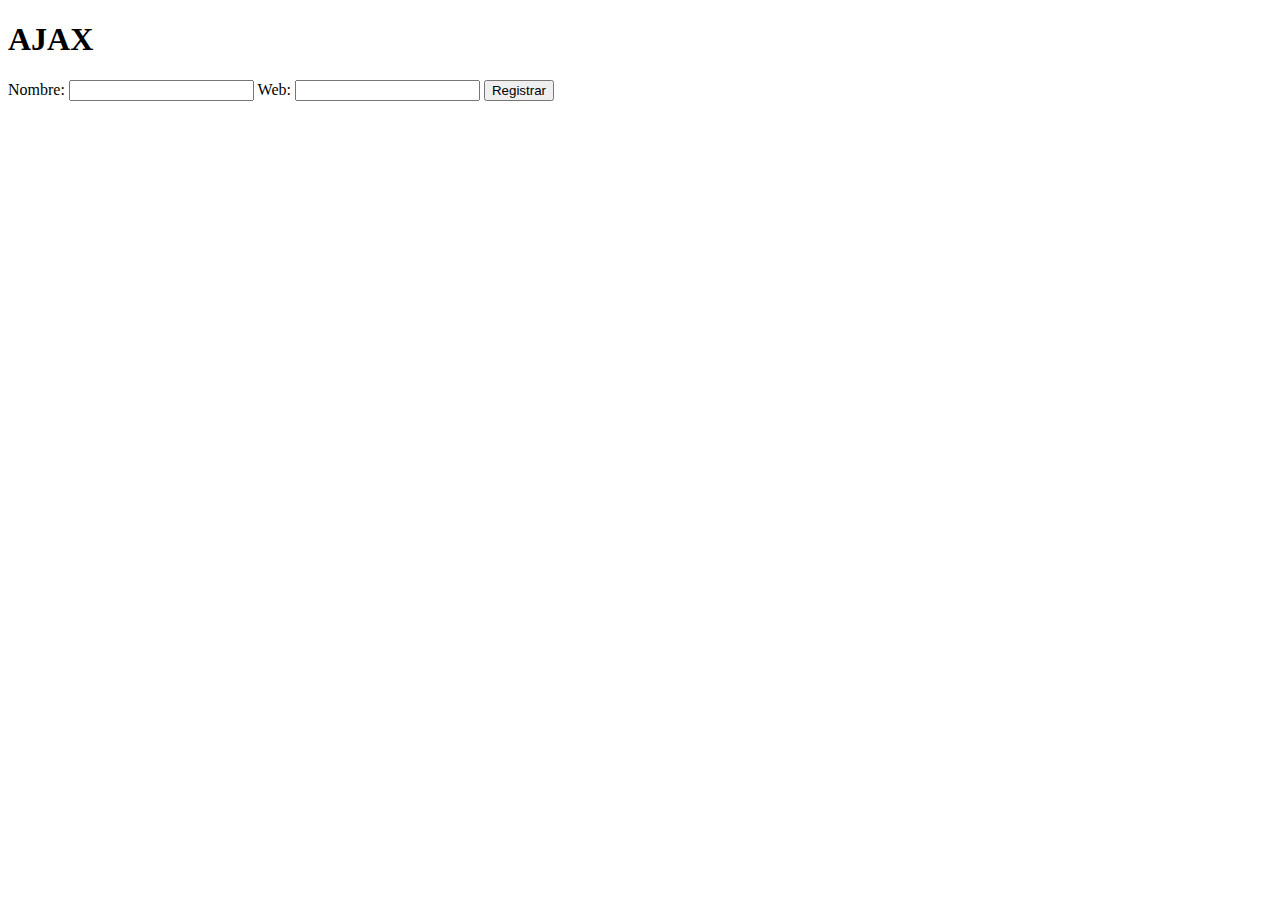
<file: ajax.html>
<!DOCTYPE html>
<html lang="en">
<head>
    <meta charset="UTF-8">
    <meta name="viewport" content="width=device-width, initial-scale=1.0">
    <meta http-equiv="X-UA-Compatible" content="ie=edge">
    <script type="text/javascript" src="js/jquery-3.3.1.min.js"></script>
    <script type="text/javascript" src="js/05-ajax.js"></script>

    <title>AJAX</title>
</head>
<body>
    <h1>AJAX</h1>

    <form action="https://reqres.in/api/users" method="POST" id="formulario">
        Nombre: <input type="text" name="name"/>
        Web: <input type="text" name="web"/>
        <input type="submit" value="Registrar"/>
    </form><br/>

    <div id="datos"></div>
    
</body>
</html>
</file>
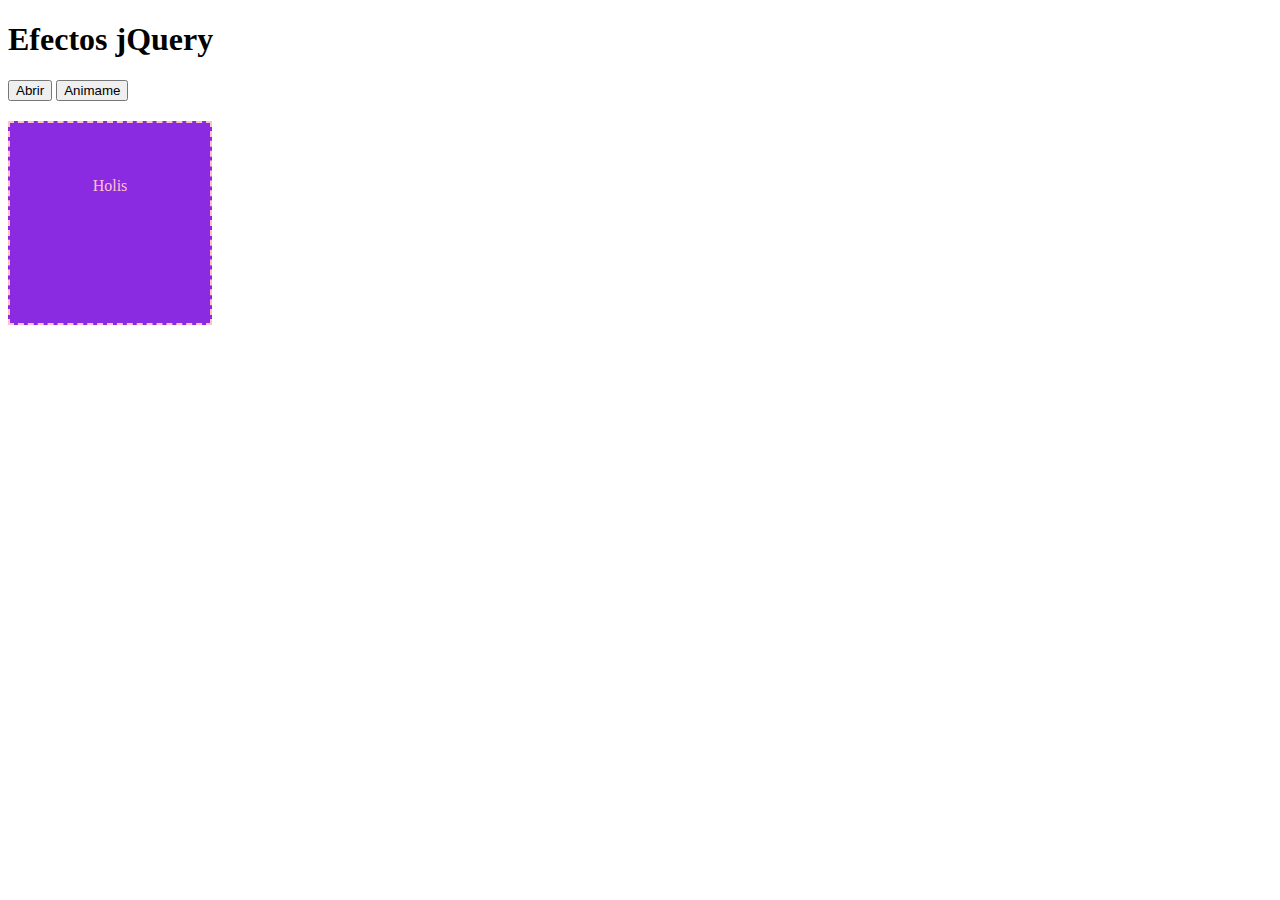
<file: efectos.html>
<!DOCTYPE html>
<html lang="en">
<head>
    <meta charset="UTF-8">
    <meta name="viewport" content="width=device-width, initial-scale=1.0">
    <meta http-equiv="X-UA-Compatible" content="ie=edge">

    <link rel="stylesheet" type="text/css" href="css/style.css" media="screen"/>
    <script type="text/javascript" src="js/jquery-3.3.1.min.js"></script>
    <script type="text/javascript" src="js/04-efectos.js"></script>

    <title>Eventos</title>
</head>
<body>
    <h1>Efectos jQuery</h1>

    <!--
    <button id="mostrar">Mostrar Div</button>
    <button id="ocultar">Ocultar Div</button>
    -->

    <button id="todo">Abrir</button>
    <button id="animar">Animame</button>

    <div id="caja">
        Holis
    </div>
    
</body>
</html>
</file>
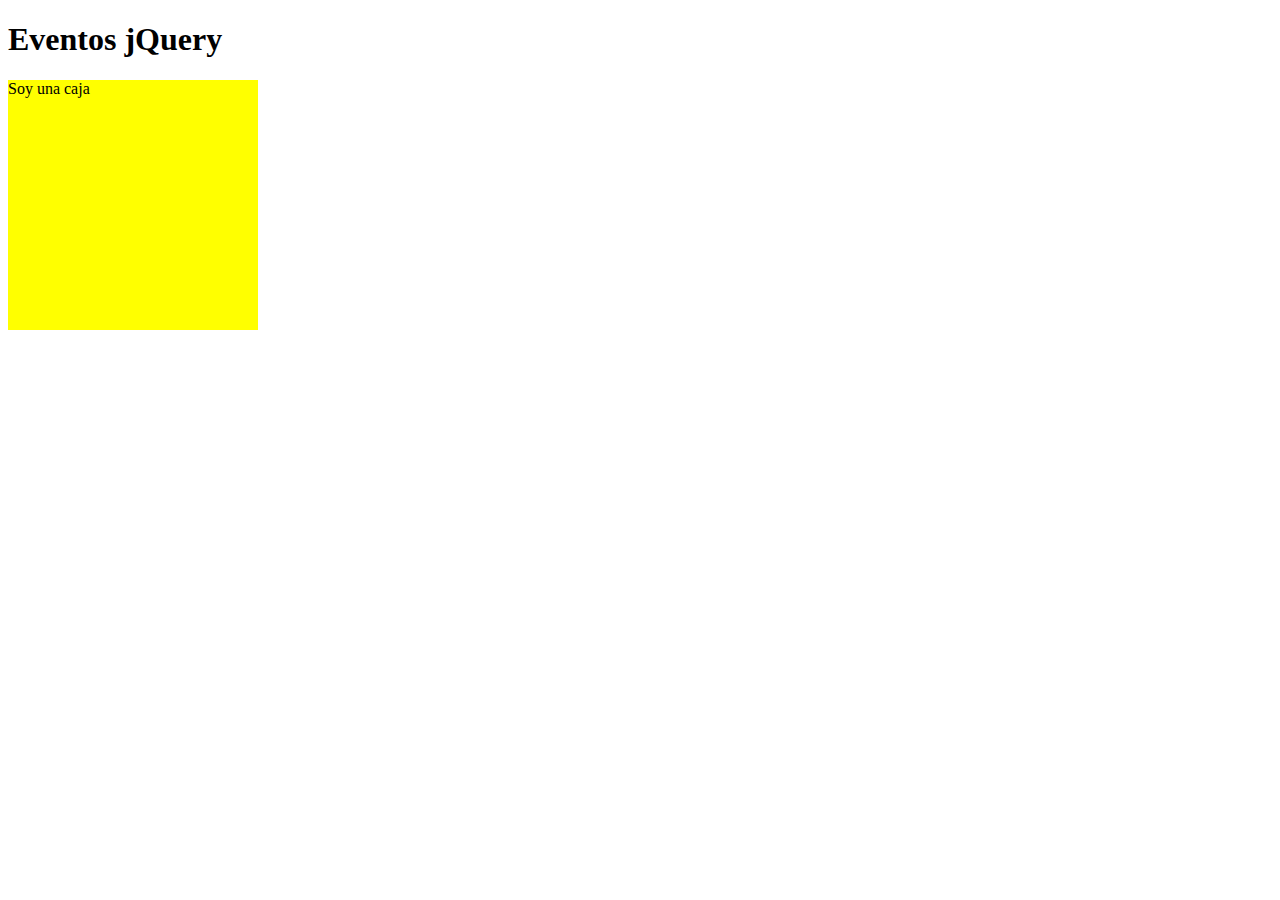
<file: eventos.html>
<!DOCTYPE html>
<html lang="en">
<head>
    <meta charset="UTF-8">
    <meta name="viewport" content="width=device-width, initial-scale=1.0">
    <meta http-equiv="X-UA-Compatible" content="ie=edge">
    <title>Learning jQuery</title>
    <link rel="stylesheet" type="text/css" href="css/style.css" media="screen"/>
    <script type="text/javascript" src="js/jquery-3.3.1.min.js"></script>
    <script type="text/javascript" src="js/02-eventos.js"></script>
    
</head>
<body>
    <h1>Eventos jQuery</h1>

    <div id="caja2">
        Soy una caja
    </div>

   
</body>
</html>
</file>
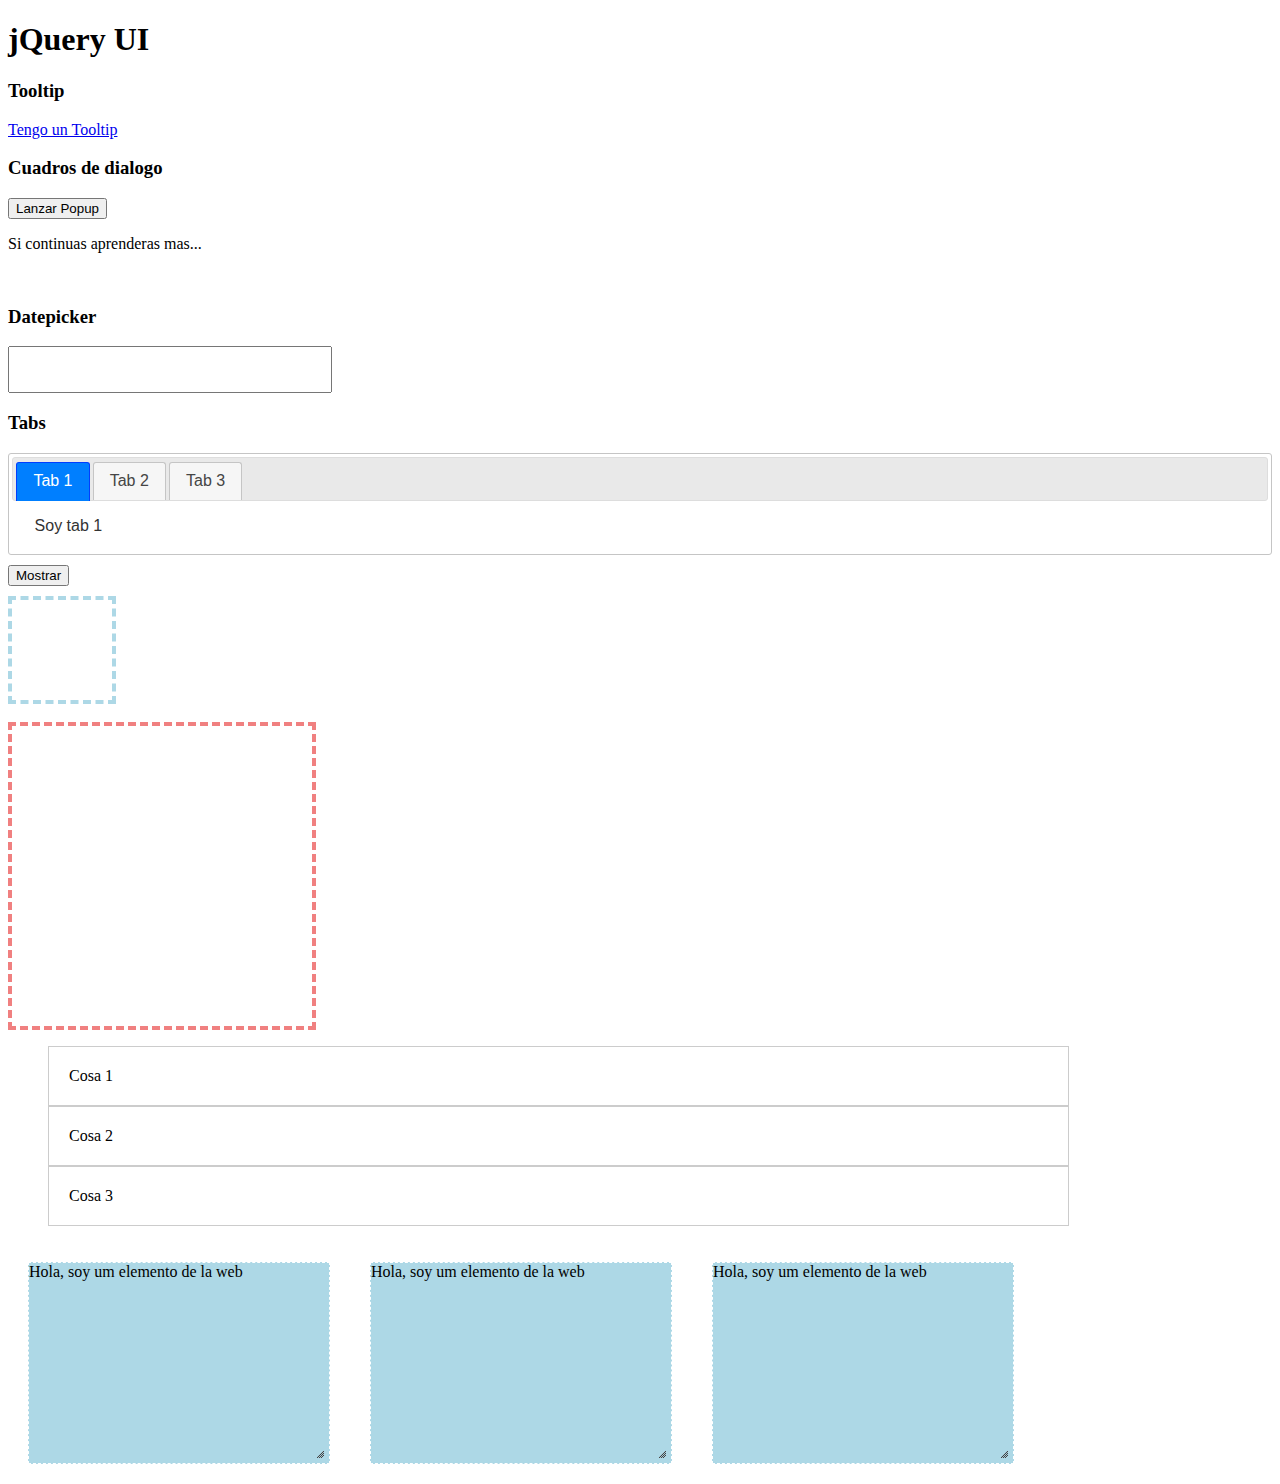
<file: interface.html>
<!DOCTYPE html>
<html lang="en">
<head>
    <meta charset="UTF-8">
    <meta name="viewport" content="width=device-width, initial-scale=1.0">
    <meta http-equiv="X-UA-Compatible" content="ie=edge">

    <link rel="stylesheet" type="text/css" href="css/style.css" media="screen"/>

    <link rel="stylesheet" type="text/css" href="jquery-ui-1.12.1/jquery-ui.min.css" media="screen"/>
    <link rel="stylesheet" type="text/css" href="jquery-ui-1.12.1/jquery-ui.structure.min.css" media="screen"/>
    <link rel="stylesheet" type="text/css" href="jquery-ui-1.12.1/jquery-ui.theme.min.css" media="screen"/>
    
    <script type="text/javascript" src="js/jquery-3.3.1.min.js"></script>
    <script type="text/javascript" src="jquery-ui-1.12.1//jquery-ui.min.js"></script>
    
    <script type="text/javascript" src="js/06-interface.js"></script>

    <title>jQuery UI</title>
</head>
<body>
    <h1>jQuery UI</h1>

    <h3>Tooltip</h3>
    <a href="#" title="Tengo un tooltip">Tengo un Tooltip</a><br>

    <h3>Cuadros de dialogo</h3>
    <button id="lanzar-popup">Lanzar Popup</button>
    <div id="popup" title="Estas seguro...?">
        <p>Si continuas aprenderas mas...</p>
    </div><br>

    <h3>Datepicker</h3>
    <input type="text" id="calendario"><br>

    <h3>Tabs</h3>
    <div id="myTabs">
        <ul>
            <li><a href="#tab1">Tab 1</a></li>
            <li><a href="#tab2">Tab 2</a></li>
            <li><a href="#tab3">Tab 3</a></li>
        </ul>

        <div id="tab1">Soy tab 1</div>
        <div id="tab2">Soy tab 2</div>
        <div id="tab3">Soy tab 3</div>
    </div>

    <button id="mostrar">Mostrar</button>
    <div class="caja-efectos elemento"></div>

    <div id="elemento-movido"></div><br>
    <div id="area"></div>

    <ul class="lista-seleccionable">
        <li>Cosa 1</li>
        <li>Cosa 2</li>
        <li>Cosa 3</li>
    </ul>
    <div class="elemento">
        Hola, soy um elemento de la web
    </div>
    <div class="elemento">
        Hola, soy um elemento de la web
    </div>
    <div class="elemento">
        Hola, soy um elemento de la web
    </div>

</body>
</html>
</file>
<file: css/style.css>
.zebra{
    border: 2px dashed black
}

.grande{
    font-size: 30px;
}

.margen-superior{
    display: block;
    margin-top: 45px;
}

.resaltado{
    border-bottom: 2px solid green;
}

#caja{
    width: 200px;
    height: 200px;
    border: 2px dashed pink;
    background: blueviolet;
    margin-top: 20px;
    text-align: center;
    line-height: 125px;
    color: pink;

}

#caja2{
    width: 250px;
    height: 250px;
    border: 2px solif black;
    background: yellow;

}

input{
    padding: 10px;
    width: 300px;
    font-size: 20px;
}

#datos{
    border: 2px dashed pink;
    padding: 10px;
    width: 250px;
    height: 250px;
    margin-top: 10px;
    display: none;

}

#sigueme{
    width: 25px;
    height: 25px;
    position: absolute;
    display: block;
    background: purple;
    opacity: 0.5;
    border-radius: 999px;
}

.elemento{
    width: 300px;
    height: 200px;
    border: 1px dashed white;
    background: lightblue;
    margin: 20px;
    float: left;
}

.lista-seleccionable li{
    width: 80%;
    padding: 20px;
    border: 1px solid #ccc;
    list-style: none;
    cursor: pointer;
}

ul .ui-selecting{
    background: lightsalmon;
}

ul .ui-selected{
    background: lightgoldenrodyellow;
}

#elemento-movido{
    width: 100px;
    height: 100px;
    border: 4px dashed lightblue;
    margin-top: 10px;
}

#area{
    width: 300px;
    height: 300px;
    border: 4px dashed lightcoral;
}

.caja-efectos{
    background: lightcoral;
    float: none;
    display: none;  
}

#mostrar{
    margin-top: 10px;
}
</file>
